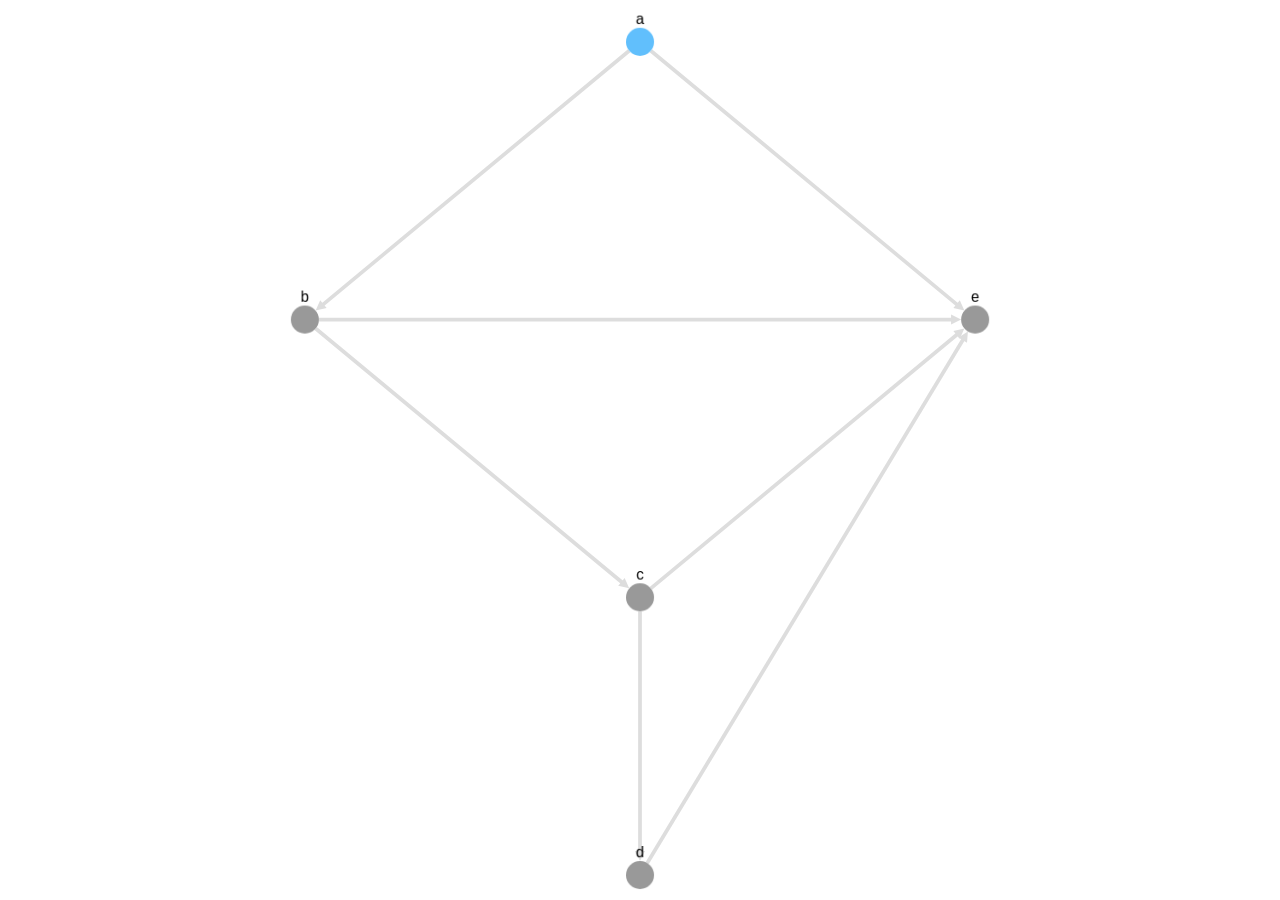
<file: cytoscape-cytoscape.js-0c7b70f/documentation/demos/animated-bfs/index.html>
<!DOCTYPE html>
<!-- This code is for demonstration purposes only.  You should not hotlink to Github, Rawgit, or files from the Cytoscape.js documentation in your production apps. -->
<html>
<head>
<link href="style.css" rel="stylesheet" />
<meta charset=utf-8 />
<meta name="viewport" content="user-scalable=no, initial-scale=1.0, minimum-scale=1.0, maximum-scale=1.0, minimal-ui">
<title>Animated BFS</title>
<script src="../../js/cytoscape.min.js"></script>
</head>
<body>
<div id="cy"></div>
<!-- Load application code at the end to ensure DOM is loaded -->
<script src="code.js"></script>
</body>
</html>
</file>
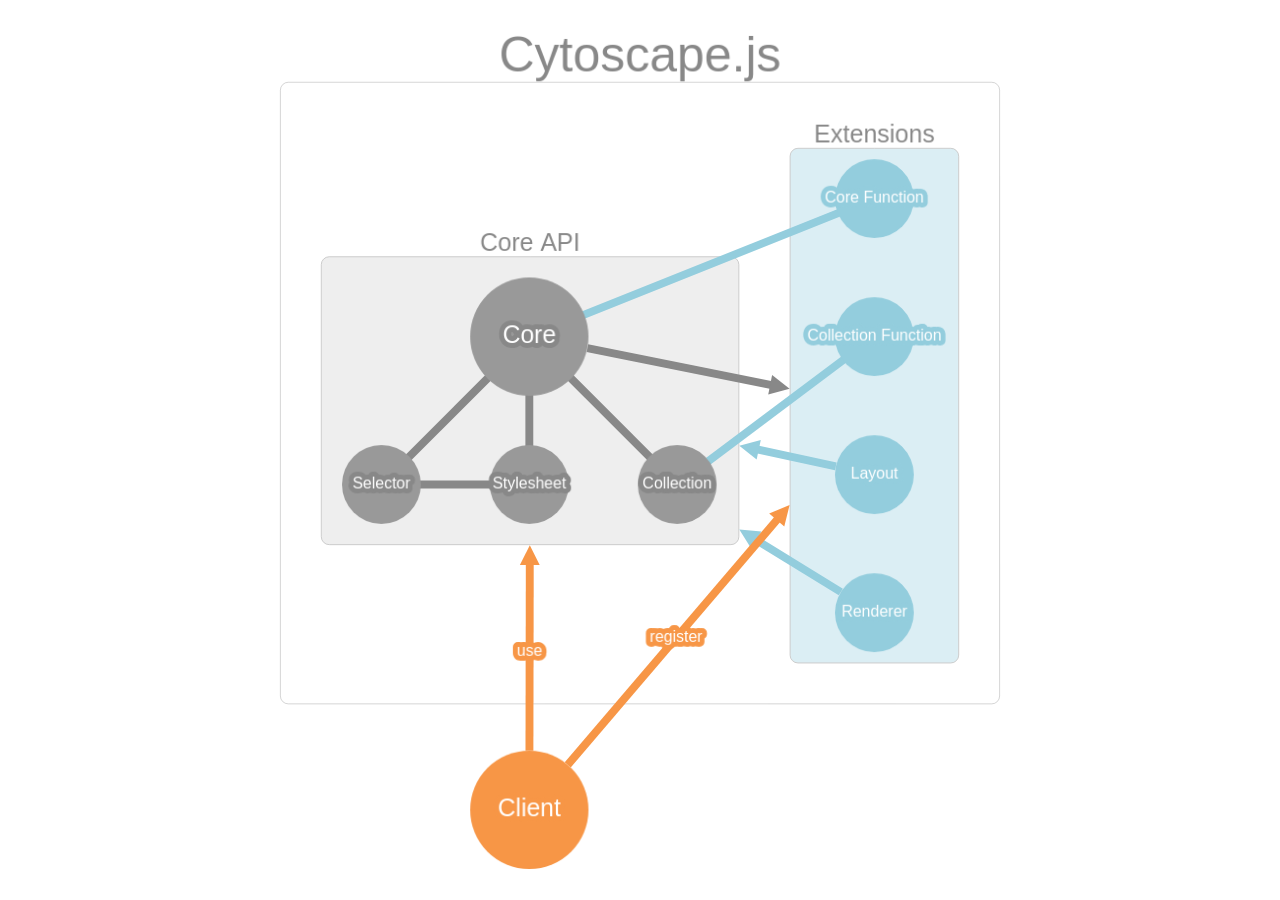
<file: cytoscape-cytoscape.js-0c7b70f/documentation/demos/architecture/index.html>
<!DOCTYPE html>
<!-- This code is for demonstration purposes only.  You should not hotlink to Github, Rawgit, or files from the Cytoscape.js documentation in your production apps. -->
<html>
<head>
<link href="style.css" rel="stylesheet" />
<meta charset=utf-8 />
<script src="../../js/cytoscape.min.js"></script>
</head>
<body>
<div id="cy"></div>
<!-- Load application code at the end to ensure DOM is loaded -->
<script src="code.js"></script>
</body>
</html>
</file>
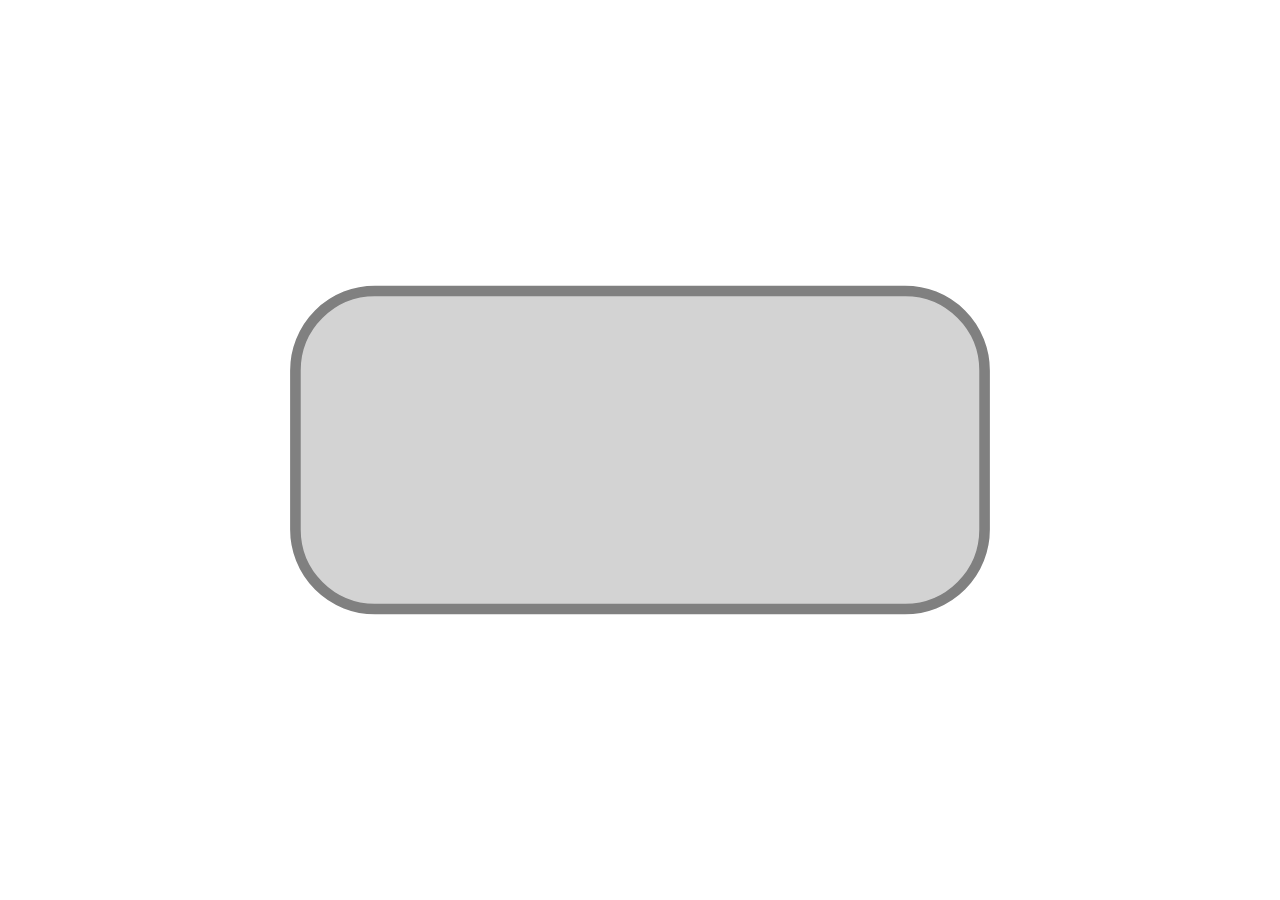
<file: cytoscape-cytoscape.js-0c7b70f/documentation/demos/background-image-containment/index.html>
<!DOCTYPE html>
<!-- This code is for demonstration purposes only.  You should not hotlink to Github, Rawgit, or files from the Cytoscape.js documentation in your production apps. -->
<html>
<head>
<link href="style.css" rel="stylesheet" />
<meta charset=utf-8 />
<meta name="viewport" content="user-scalable=no, initial-scale=1.0, minimum-scale=1.0, maximum-scale=1.0, minimal-ui">
<title>Background Image Containment example</title>
<script src="../../js/cytoscape.min.js"></script>
</head>
<body>
<div id="cy"></div>
<!-- Load application code at the end to ensure DOM is loaded -->
<script src="code.js"></script>
</body>
</html>
</file>
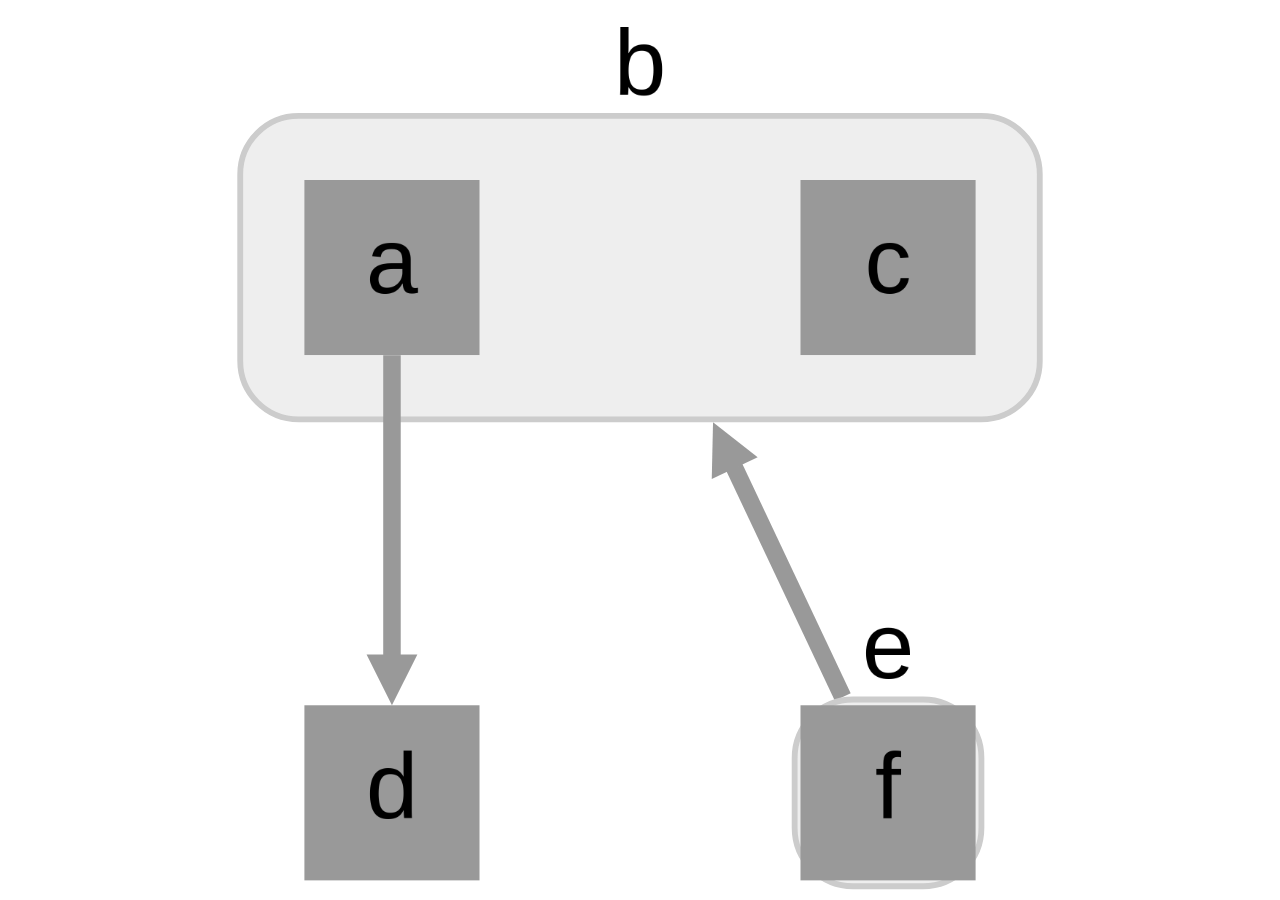
<file: cytoscape-cytoscape.js-0c7b70f/documentation/demos/compound-nodes/index.html>
<!DOCTYPE html>
<!-- This code is for demonstration purposes only.  You should not hotlink to Github, Rawgit, or files from the Cytoscape.js documentation in your production apps. -->
<html>
<head>
<link href="style.css" rel="stylesheet" />
<meta charset=utf-8 />
<meta name="viewport" content="user-scalable=no, initial-scale=1.0, minimum-scale=1.0, maximum-scale=1.0, minimal-ui">
<title>Compound nodes</title>
<script src="../../js/cytoscape.min.js"></script>
</head>
<body>
<div id="cy"></div>
<!-- Load application code at the end to ensure DOM is loaded -->
<script src="code.js"></script>
</body>
</html>
</file>
<file: cytoscape-cytoscape.js-0c7b70f/documentation/demos/animated-bfs/style.css>
body { 
  font: 14px helvetica neue, helvetica, arial, sans-serif;
}

#cy {
  height: 100%;
  width: 100%;
  position: absolute;
  left: 0;
  top: 0;
}
</file>
<file: cytoscape-cytoscape.js-0c7b70f/documentation/demos/architecture/style.css>
body { 
  font: 14px helvetica neue, helvetica, arial, sans-serif;
}

#cy {
  height: 100%;
  width: 100%;
  position: absolute;
  left: 0;
  top: 0;
}
</file>
<file: cytoscape-cytoscape.js-0c7b70f/documentation/demos/background-image-containment/style.css>
body { 
  font: 14px helvetica neue, helvetica, arial, sans-serif;
}

#cy {
  height: 100%;
  width: 100%;
  position: absolute;
  left: 0;
  top: 0;
}

#info {
  color: #c88;
  font-size: 1em;
  position: absolute;
  z-index: -1;
  left: 1em;
  top: 1em;
}
</file>
<file: cytoscape-cytoscape.js-0c7b70f/documentation/demos/compound-nodes/style.css>
body { 
  font: 14px helvetica neue, helvetica, arial, sans-serif;
}

#cy {
  height: 100%;
  width: 100%;
  position: absolute;
  left: 0;
  top: 0;
}
</file>
